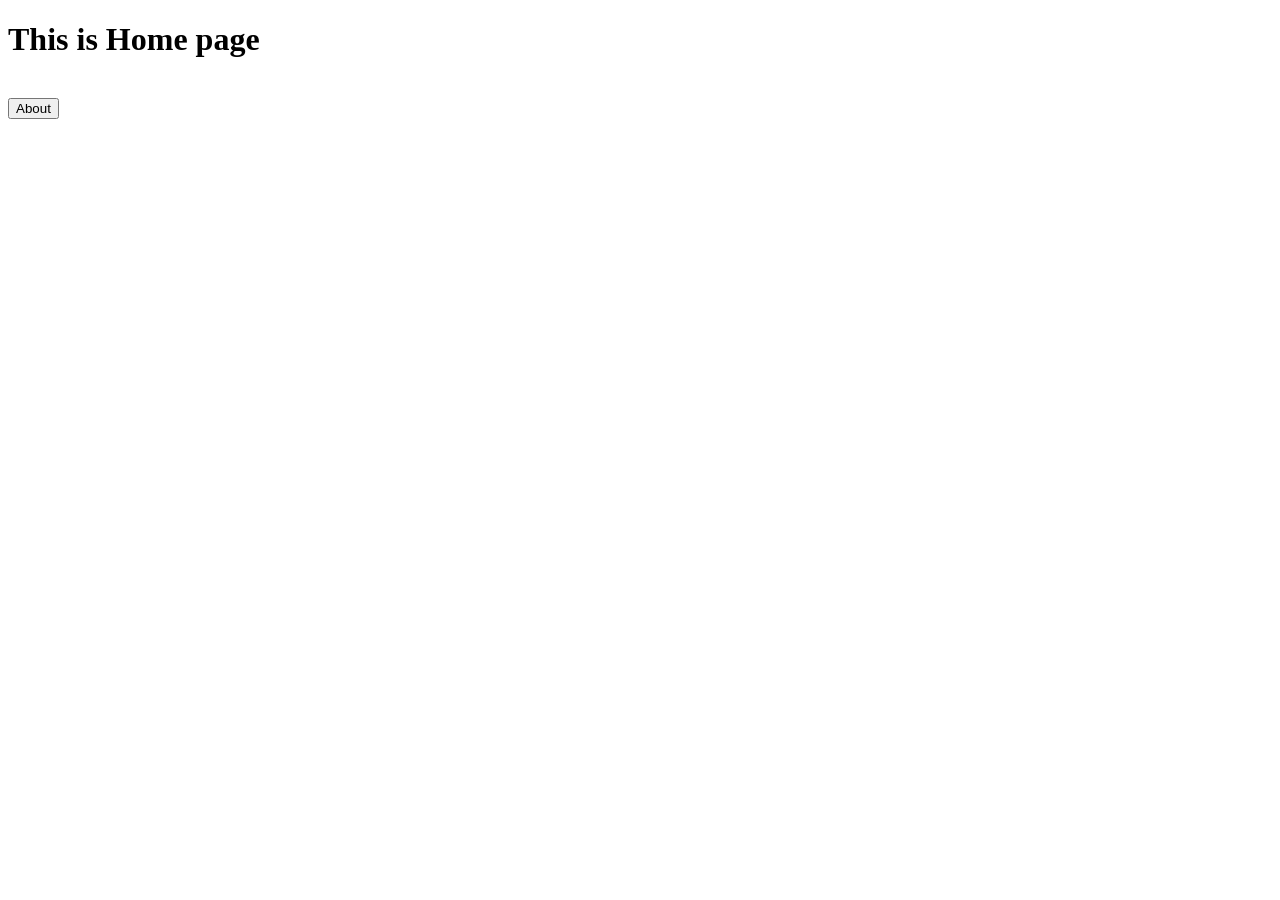
<file: LazyLoadController/index.html>
<!DOCTYPE html>
<html>
<head>	  
	<!-- meta -->
	<meta charset="utf-8">
	
	<!-- title -->
	<title></title>
		
	<!-- script -->
	<script data-main="app.js" src="bower_components/requirejs/require.js"></script>
</head>
<body>
	<!-- content -->
	<div ui-view></div>	
</body>
</html>
</file>
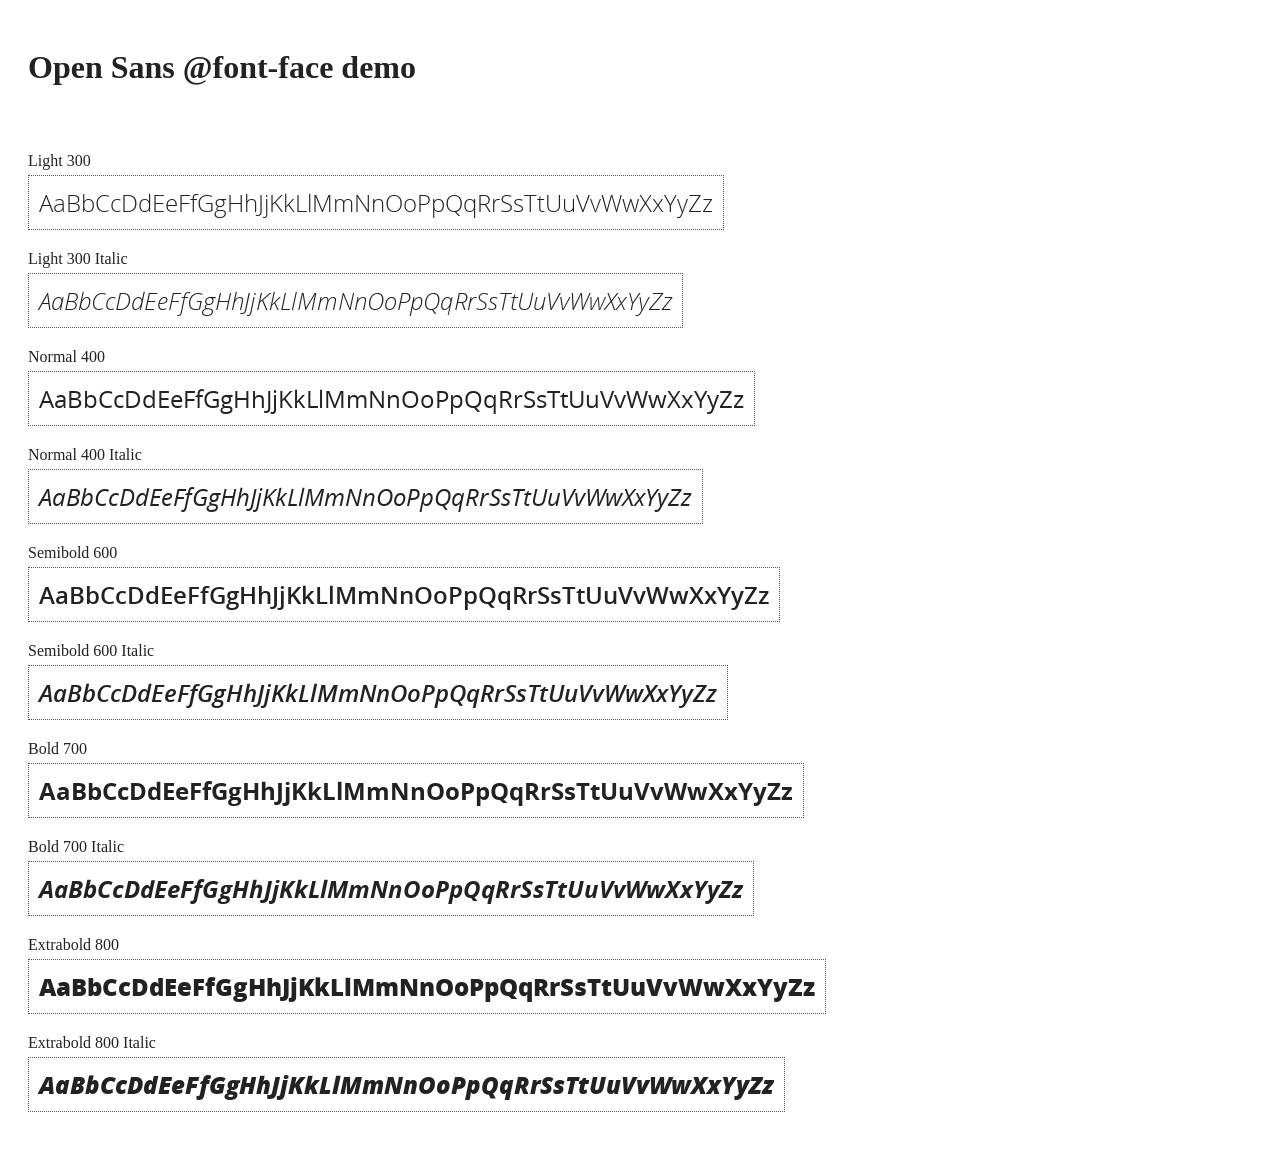
<file: angular-1.4.7/docs/components/open-sans-fontface-1.0.4/index.html>
<!DOCTYPE html>
<html>
	<head>
		<title>Open Sans @font-face demo</title>
		<meta charset="UTF-8" />
		<link rel="stylesheet" href="open-sans.css" type="text/css" />
		<style>
		body {
			padding: 20px;
			color: #222;
			background: #fff;
		}

		span { display: block; }

		.font-demo {
			display: inline-block;
			margin: 5px 0 20px;
			padding: 10px;
			border: 1px dotted #555;
			font-family: 'Open Sans';
			font-size: 24px;
		}
		</style>
	</head>
	<body>
		<h1>Open Sans @font-face demo</h1>
		<div style="margin-bottom:20px">
			<iframe src="http://ghbtns.com/github-btn.html?user=FontFaceKit&amp;repo=open-sans&amp;type=watch&amp;count=true"
					style="width:110px;height:20px;border:0"></iframe>
			<iframe src="http://ghbtns.com/github-btn.html?user=FontFaceKit&amp;repo=open-sans&amp;type=fork&amp;count=true"
					style="width:95px;height:20px;border:0"></iframe>
		</div>

		<span>Light 300</span>
		<div class="font-demo" style="font-weight:300">
			AaBbCcDdEeFfGgHhJjKkLlMmNnOoPpQqRrSsTtUuVvWwXxYyZz
		</div>

		<span>Light 300 Italic</span>
		<div class="font-demo" style="font-weight:300;font-style:italic">
			AaBbCcDdEeFfGgHhJjKkLlMmNnOoPpQqRrSsTtUuVvWwXxYyZz
		</div>

		<span>Normal 400</span>
		<div class="font-demo">
			AaBbCcDdEeFfGgHhJjKkLlMmNnOoPpQqRrSsTtUuVvWwXxYyZz
		</div>

		<span>Normal 400 Italic</span>
		<div class="font-demo" style="font-style:italic">
			AaBbCcDdEeFfGgHhJjKkLlMmNnOoPpQqRrSsTtUuVvWwXxYyZz
		</div>

		<span>Semibold 600</span>
		<div class="font-demo" style="font-weight:600">
			AaBbCcDdEeFfGgHhJjKkLlMmNnOoPpQqRrSsTtUuVvWwXxYyZz
		</div>

		<span>Semibold 600 Italic</span>
		<div class="font-demo" style="font-weight:600;font-style:italic">
			AaBbCcDdEeFfGgHhJjKkLlMmNnOoPpQqRrSsTtUuVvWwXxYyZz
		</div>

		<span>Bold 700</span>
		<div class="font-demo" style="font-weight:700">
			AaBbCcDdEeFfGgHhJjKkLlMmNnOoPpQqRrSsTtUuVvWwXxYyZz
		</div>

		<span>Bold 700 Italic</span>
		<div class="font-demo" style="font-weight:700;font-style:italic">
			AaBbCcDdEeFfGgHhJjKkLlMmNnOoPpQqRrSsTtUuVvWwXxYyZz
		</div>

		<span>Extrabold 800</span>
		<div class="font-demo" style="font-weight:800">
			AaBbCcDdEeFfGgHhJjKkLlMmNnOoPpQqRrSsTtUuVvWwXxYyZz
		</div>

		<span>Extrabold 800 Italic</span>
		<div class="font-demo" style="font-weight:800;font-style:italic">
			AaBbCcDdEeFfGgHhJjKkLlMmNnOoPpQqRrSsTtUuVvWwXxYyZz
		</div>
	</body>
</html>
</file>
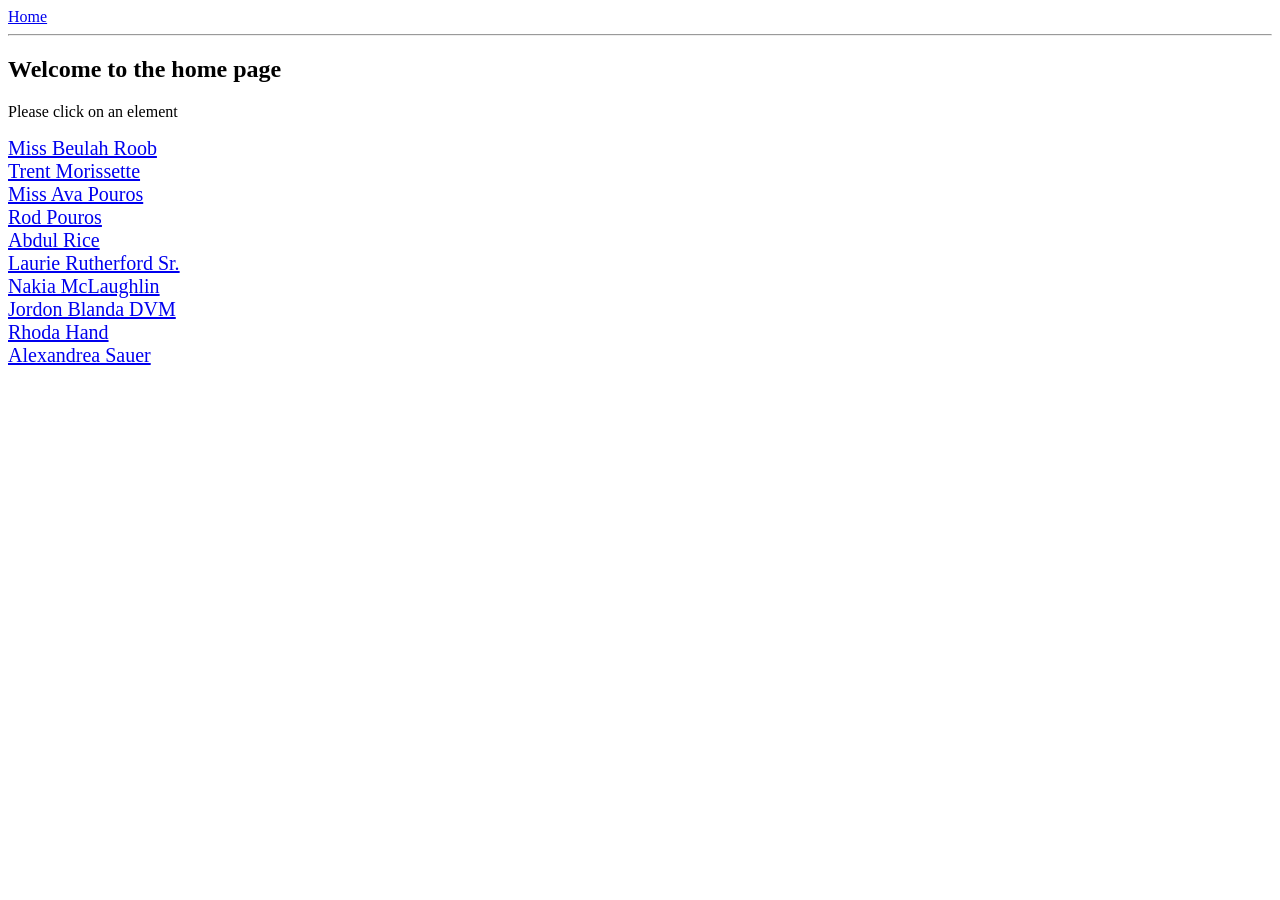
<file: angular-1.4.7/docs/examples/example-anchoringExample/index.html>
<!doctype html>
<html lang="en">
<head>
  <meta charset="UTF-8">
  <title>Example - example-anchoringExample</title>
  <link href="animations.css" rel="stylesheet" type="text/css">
  

  <script src="../../../angular.min.js"></script>
  <script src="../../../angular-animate.js"></script>
  <script src="../../../angular-route.js"></script>
  <script src="script.js"></script>
  

  
</head>
<body ng-app="anchoringExample">
  <a href="#/">Home</a>
<hr />
<div class="view-container">
  <div ng-view class="view"></div>
</div>
</body>
</html>
</file>
<file: angular-1.4.7/docs/components/open-sans-fontface-1.0.4/open-sans.css>
/* Open Sans @font-face kit */

/* BEGIN Light */
@font-face {
  font-family: 'Open Sans';
  src: url('fonts/Light/OpenSans-Light.eot');
  src: url('fonts/Light/OpenSans-Light.eot?#iefix') format('embedded-opentype'),
       url('fonts/Light/OpenSans-Light.woff') format('woff'),
       url('fonts/Light/OpenSans-Light.ttf') format('truetype'),
       url('fonts/Light/OpenSans-Light.svg#OpenSansLight') format('svg');
  font-weight: 300;
  font-style: normal;
}
/* END Light */

/* BEGIN Light Italic */
@font-face {
  font-family: 'Open Sans';
  src: url('fonts/LightItalic/OpenSans-LightItalic.eot');
  src: url('fonts/LightItalic/OpenSans-LightItalic.eot?#iefix') format('embedded-opentype'),
       url('fonts/LightItalic/OpenSans-LightItalic.woff') format('woff'),
       url('fonts/LightItalic/OpenSans-LightItalic.ttf') format('truetype'),
       url('fonts/LightItalic/OpenSans-LightItalic.svg#OpenSansLightItalic') format('svg');
  font-weight: 300;
  font-style: italic;
}
/* END Light Italic */

/* BEGIN Regular */
@font-face {
  font-family: 'Open Sans';
  src: url('fonts/Regular/OpenSans-Regular.eot');
  src: url('fonts/Regular/OpenSans-Regular.eot?#iefix') format('embedded-opentype'),
       url('fonts/Regular/OpenSans-Regular.woff') format('woff'),
       url('fonts/Regular/OpenSans-Regular.ttf') format('truetype'),
       url('fonts/Regular/OpenSans-Regular.svg#OpenSansRegular') format('svg');
  font-weight: normal;
  font-style: normal;
}
/* END Regular */

/* BEGIN Italic */
@font-face {
  font-family: 'Open Sans';
  src: url('fonts/Italic/OpenSans-Italic.eot');
  src: url('fonts/Italic/OpenSans-Italic.eot?#iefix') format('embedded-opentype'),
       url('fonts/Italic/OpenSans-Italic.woff') format('woff'),
       url('fonts/Italic/OpenSans-Italic.ttf') format('truetype'),
       url('fonts/Italic/OpenSans-Italic.svg#OpenSansItalic') format('svg');
  font-weight: normal;
  font-style: italic;
}
/* END Italic */

/* BEGIN Semibold */
@font-face {
  font-family: 'Open Sans';
  src: url('fonts/Semibold/OpenSans-Semibold.eot');
  src: url('fonts/Semibold/OpenSans-Semibold.eot?#iefix') format('embedded-opentype'),
       url('fonts/Semibold/OpenSans-Semibold.woff') format('woff'),
       url('fonts/Semibold/OpenSans-Semibold.ttf') format('truetype'),
       url('fonts/Semibold/OpenSans-Semibold.svg#OpenSansSemibold') format('svg');
  font-weight: 600;
  font-style: normal;
}
/* END Semibold */

/* BEGIN Semibold Italic */
@font-face {
  font-family: 'Open Sans';
  src: url('fonts/SemiboldItalic/OpenSans-SemiboldItalic.eot');
  src: url('fonts/SemiboldItalic/OpenSans-SemiboldItalic.eot?#iefix') format('embedded-opentype'),
       url('fonts/SemiboldItalic/OpenSans-SemiboldItalic.woff') format('woff'),
       url('fonts/SemiboldItalic/OpenSans-SemiboldItalic.ttf') format('truetype'),
       url('fonts/SemiboldItalic/OpenSans-SemiboldItalic.svg#OpenSansSemiboldItalic') format('svg');
  font-weight: 600;
  font-style: italic;
}
/* END Semibold Italic */

/* BEGIN Bold */
@font-face {
  font-family: 'Open Sans';
  src: url('fonts/Bold/OpenSans-Bold.eot');
  src: url('fonts/Bold/OpenSans-Bold.eot?#iefix') format('embedded-opentype'),
       url('fonts/Bold/OpenSans-Bold.woff') format('woff'),
       url('fonts/Bold/OpenSans-Bold.ttf') format('truetype'),
       url('fonts/Bold/OpenSans-Bold.svg#OpenSansBold') format('svg');
  font-weight: bold;
  font-style: normal;
}
/* END Bold */

/* BEGIN Bold Italic */
@font-face {
  font-family: 'Open Sans';
  src: url('fonts/BoldItalic/OpenSans-BoldItalic.eot');
  src: url('fonts/BoldItalic/OpenSans-BoldItalic.eot?#iefix') format('embedded-opentype'),
       url('fonts/BoldItalic/OpenSans-BoldItalic.woff') format('woff'),
       url('fonts/BoldItalic/OpenSans-BoldItalic.ttf') format('truetype'),
       url('fonts/BoldItalic/OpenSans-BoldItalic.svg#OpenSansBoldItalic') format('svg');
  font-weight: bold;
  font-style: italic;
}
/* END Bold Italic */

/* BEGIN Extrabold */
@font-face {
  font-family: 'Open Sans';
  src: url('fonts/ExtraBold/OpenSans-ExtraBold.eot');
  src: url('fonts/ExtraBold/OpenSans-ExtraBold.eot?#iefix') format('embedded-opentype'),
       url('fonts/ExtraBold/OpenSans-ExtraBold.woff') format('woff'),
       url('fonts/ExtraBold/OpenSans-ExtraBold.ttf') format('truetype'),
       url('fonts/ExtraBold/OpenSans-ExtraBold.svg#OpenSansExtrabold') format('svg');
  font-weight: 800;
  font-style: normal;
}
/* END Extrabold */

/* BEGIN Extrabold Italic */
@font-face {
  font-family: 'Open Sans';
  src: url('fonts/ExtraBoldItalic/OpenSans-ExtraBoldItalic.eot');
  src: url('fonts/ExtraBoldItalic/OpenSans-ExtraBoldItalic.eot?#iefix') format('embedded-opentype'),
       url('fonts/ExtraBoldItalic/OpenSans-ExtraBoldItalic.woff') format('woff'),
       url('fonts/ExtraBoldItalic/OpenSans-ExtraBoldItalic.ttf') format('truetype'),
       url('fonts/ExtraBoldItalic/OpenSans-ExtraBoldItalic.svg#OpenSansExtraboldItalic') format('svg');
  font-weight: 800;
  font-style: italic;
}
/* END Extrabold Italic */
</file>
<file: angular-1.4.7/docs/examples/example-anchoringExample/animations.css>
.record {
  display:block;
  font-size:20px;
}
.profile {
  background:black;
  color:white;
  font-size:100px;
}
.view-container {
  position:relative;
}
.view-container > .view.ng-animate {
  position:absolute;
  top:0;
  left:0;
  width:100%;
  min-height:500px;
}
.view.ng-enter, .view.ng-leave,
.record.ng-anchor {
  transition:0.5s linear all;
}
.view.ng-enter {
  transform:translateX(100%);
}
.view.ng-enter.ng-enter-active, .view.ng-leave {
  transform:translateX(0%);
}
.view.ng-leave.ng-leave-active {
  transform:translateX(-100%);
}
.record.ng-anchor-out {
  background:red;
}
</file>
